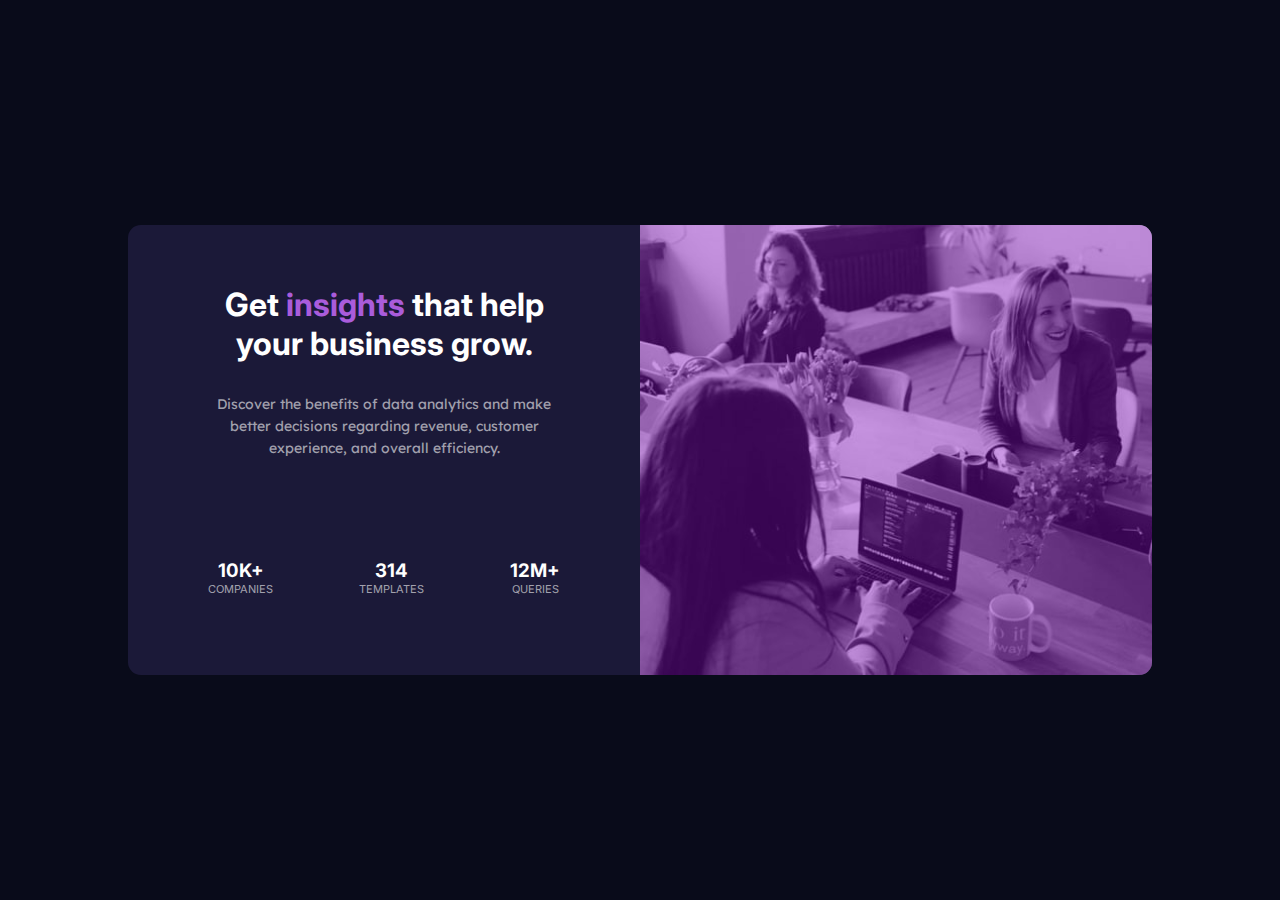
<file: index.html>
<!DOCTYPE html>
<html lang="pt-br">
    <head>
        <meta charset="UTF-8">
        <meta http-equiv="X-UA-Compatible" content="IE=edge">
        <meta name="viewport" content="width=device-width, initial-scale=1.0">

        <link rel="shortcut icon" href="images/favicon-32x32.png" type="image/x-icon">
        <link rel="stylesheet" href="style.css">

        <link rel="stylesheet" media="screen and (max-width: 769px" href="mibile.css">

        <title>Stats preview card component</title>
    </head>
    <body>
        <main class="container">

             <!--CARD CONTAINER-->
            <div class="card_container">

                <!--CONTAINER LEFT-->
                <div class="content_left">
                    <h1 class="title">
                        Get <span>insights</span> that help your business grow.
                    </h1>

                    <p class="description">
                        Discover the benefits of data analytics and make better decisions regarding revenue, customer 
                        experience, and overall efficiency.
                    </p>

                    <div class="stats_container">
                        <div class="stat">
                            <h3>10k+</h3>
                            <h6>companies</h6>
                        </div>

                        <div class="stat">
                            <h3>314</h3>
                            <h6>templates</h6>
                        </div>

                        <div class="stat">
                            <h3>12m+</h3>
                            <h6>queries</h6>
                        </div>
                    </div>
                </div>

                <!--CONTAINER RIGHT-->
                <div class="content_right">

                </div>
            </div>
        </main>
    </body>
</html>
</file>
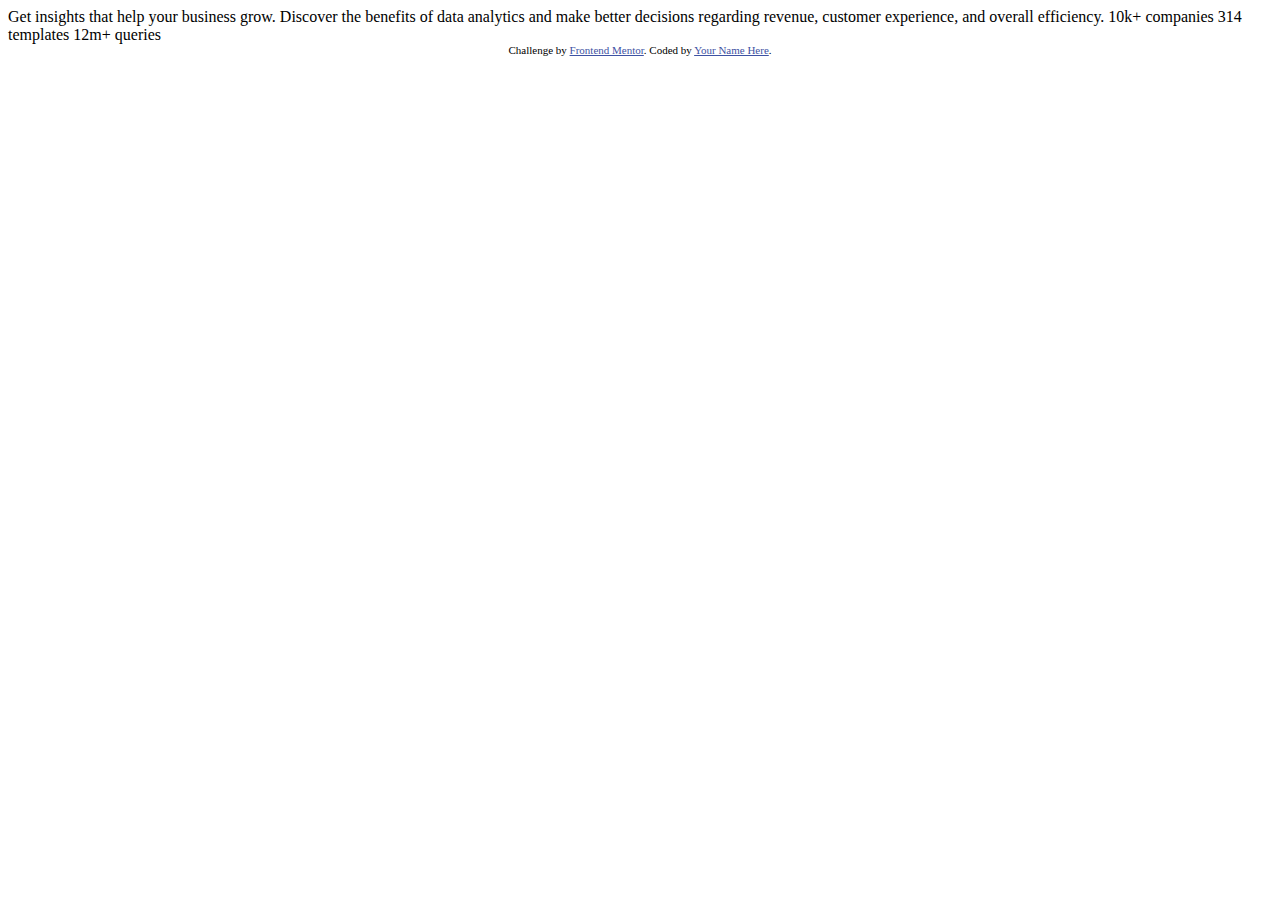
<file: text.html>
<!DOCTYPE html>
  <html lang="pt-br">
  <head>
    <meta charset="UTF-8">
    <meta name="viewport" content="width=device-width, initial-scale=1.0"> <!-- displays site properly based on user's device -->

    <link rel="icon" type="image/png" sizes="32x32" href="./images/favicon-32x32.png">
    
    <title>Frontend Mentor | Stats preview card component</title>

    <!-- Feel free to remove these styles or customise in your own stylesheet 👍 -->
    <style>
      .attribution { font-size: 11px; text-align: center; }
      .attribution a { color: hsl(228, 45%, 44%); }
    </style>
  </head>
  <body>

    Get insights that help your business grow.

    Discover the benefits of data analytics and make better decisions regarding revenue, customer 
    experience, and overall efficiency.

    10k+ companies
    314 templates
    12m+ queries

    <div class="attribution">
      Challenge by <a href="https://www.frontendmentor.io?ref=challenge" target="_blank">Frontend Mentor</a>. 
      Coded by <a href="#">Your Name Here</a>.
    </div>
  </body>
</html>
</file>
<file: style.css>
@charset "UTF-8";

@import url('https://fonts.googleapis.com/css2?family=Inter:wght@400;700&family=Lexend+Deca&display=swap');
:root {
    --font-1: 'Inter', sans-serif;
    --font-2: 'Lexend Deca', sans-serif;

    --p-main-background: hsl(233, 47%, 7%);
    --p-card-background: hsl(244, 38%, 16%);
    --p-Soft-violet-accent: hsl(277, 64%, 61%);

    --n-main-heading-stats: hsl(0, 0%, 100%);
    --n-main-paragraph: hsla(0, 0%, 100%, 0.75);
    --n-stat-headings: hsla(0, 0%, 100%, 0.6);
    --n-sobreposisao: hsla(279, 90%, 40%, 0.418);
}

* {
    margin: 0;
    padding: 0;
    box-sizing: border-box;
}

body {
    width: 100%;
    height: 100vh;
    background-color: var(--p-main-background);
    color: white;
}

.container {
    width: 100%;
    max-width: 1440px;
    margin: auto;
    height: 100%;
    display: flex;
    align-items: center;
    justify-content: center;
}

.card_container {
    width: 80%;
    height: 450px;
    background-color: var(--p-card-background);
    border-radius: 0.8rem;
    display: flex;
    align-items: center;
    justify-content: center;
    overflow: hidden;
}

.content_left {
    text-align: center;
    width: 50%;
    height: 100%;
    padding: 60px 80px;
    display: flex;
    align-items: center;
    flex-direction: column;
}

.content_left .title {
    font-family: var(--font-1);
    font-weight: 700;
    margin-bottom: 30px;
}

span {
    color: var(--p-Soft-violet-accent);
}

.content_left .description {
    font-family: var(--font-2);
    color: var(--n-stat-headings);
    font-size: 14px;
    font-weight: 400;
    line-height: 22px;
    margin-bottom: 50px;
}

.content_left .stats_container {
    font-family: var(--font-1);
    text-transform: uppercase;
    width: 100%;
    display: flex;
    align-items: center;
    justify-content: space-between;
    margin-top: 50px;
}

.content_left .stats_container h6 {
    font-size: 11px;
    color: var(--n-stat-headings);
    font-weight: 400;
}

/* Box da Dreita */

.content_right {
    width: 50%;
    height: 100%;
    background-image: url(images/image-header-desktop.jpg);
    background-repeat: no-repeat;
    background-position: center;
    background-size: cover;
    position: relative;
}

.content_right::after {
    content: '';
    position: absolute;
    width: 100%;
    height: 100%;
    background-color: var(--n-sobreposisao);
}
</file>
<file: mibile.css>
.container {
    height: auto;
}

.card_container {
    width: 100%;
    height: 100%;
    display: flex;
    flex-direction: column;
}

.content_right {
    width: 90%;
    height: 450px;
}

/* Box da Esquerda */
.content_left {
    width: 80%;
    padding: 20px;
}

.content_left .description {
    margin-bottom: 0;
    font-size: 18px;
}

.content_left .stats_container {
    flex-direction: column;
    margin-top: 15px;
}

.content_left .stats_container h6 {
    font-size: 16px;
}

.stat {
    padding: 20px;
    font-size: 1.8rem;
}

/* Box da Direita */
.content_right {
    width: 80%;
    border-radius: 15px;
    margin-bottom: 30px;
    overflow: hidden;
}
</file>
